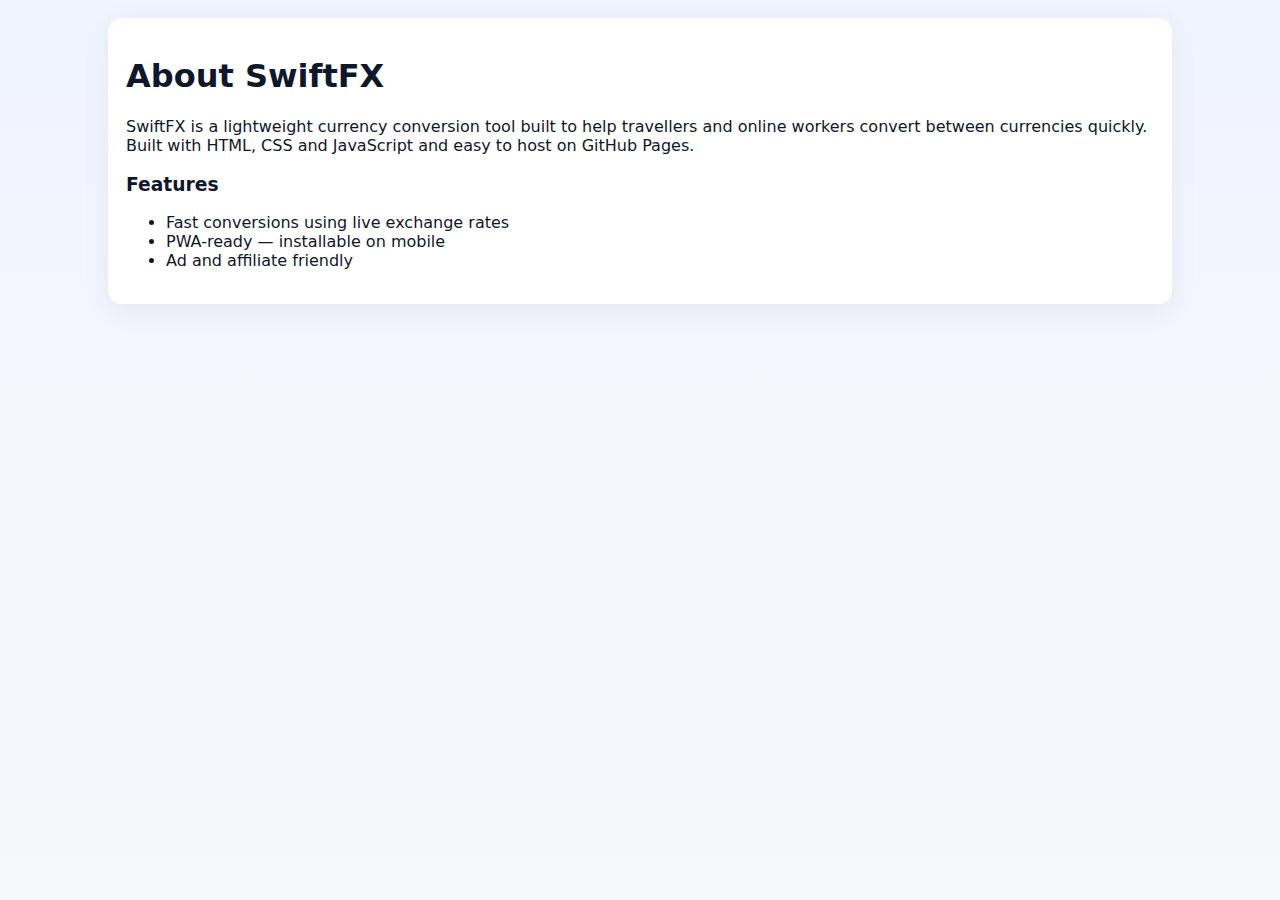
<file: about.html>
<!doctype html>
<html lang="en"><head><meta charset="utf-8"><meta name="viewport" content="width=device-width,initial-scale=1">
<title>About - SwiftFX</title><link rel="stylesheet" href="styles.css"></head>
<body>
  <main class="container">
    <section class="card">
      <h1>About SwiftFX</h1>
      <p>SwiftFX is a lightweight currency conversion tool built to help travellers and online workers convert between currencies quickly. Built with HTML, CSS and JavaScript and easy to host on GitHub Pages.</p>
      <h3>Features</h3>
      <ul>
        <li>Fast conversions using live exchange rates</li>
        <li>PWA-ready — installable on mobile</li>
        <li>Ad and affiliate friendly</li>
      </ul>
    </section>
  </main>
</body></html>
</file>
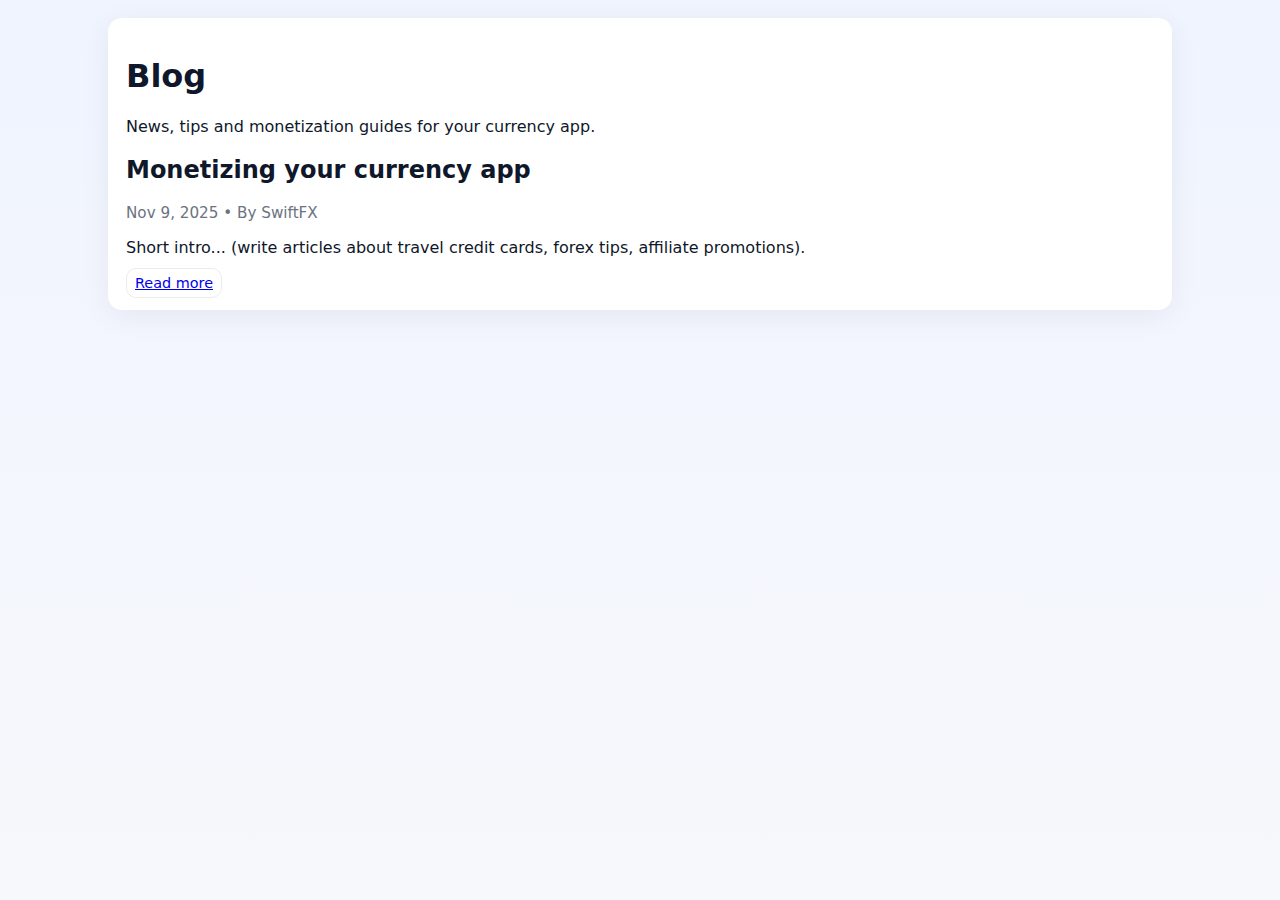
<file: blog.html>
<!doctype html>
<html lang="en"><head><meta charset="utf-8"><meta name="viewport" content="width=device-width,initial-scale=1">
<title>Blog - SwiftFX</title><link rel="stylesheet" href="styles.css"></head>
<body>
  <main class="container">
    <section class="card">
      <h1>Blog</h1>
      <p>News, tips and monetization guides for your currency app.</p>

      <article>
        <h2>Monetizing your currency app</h2>
        <p class="muted">Nov 9, 2025 • By SwiftFX</p>
        <p>Short intro... (write articles about travel credit cards, forex tips, affiliate promotions).</p>
        <a class="btn small" href="about.html">Read more</a>
      </article>

      <!-- Add more posts, or use a static site generator (Jekyll, Hugo) to create a scalable blog -->
    </section>
  </main>
</body></html>
</file>
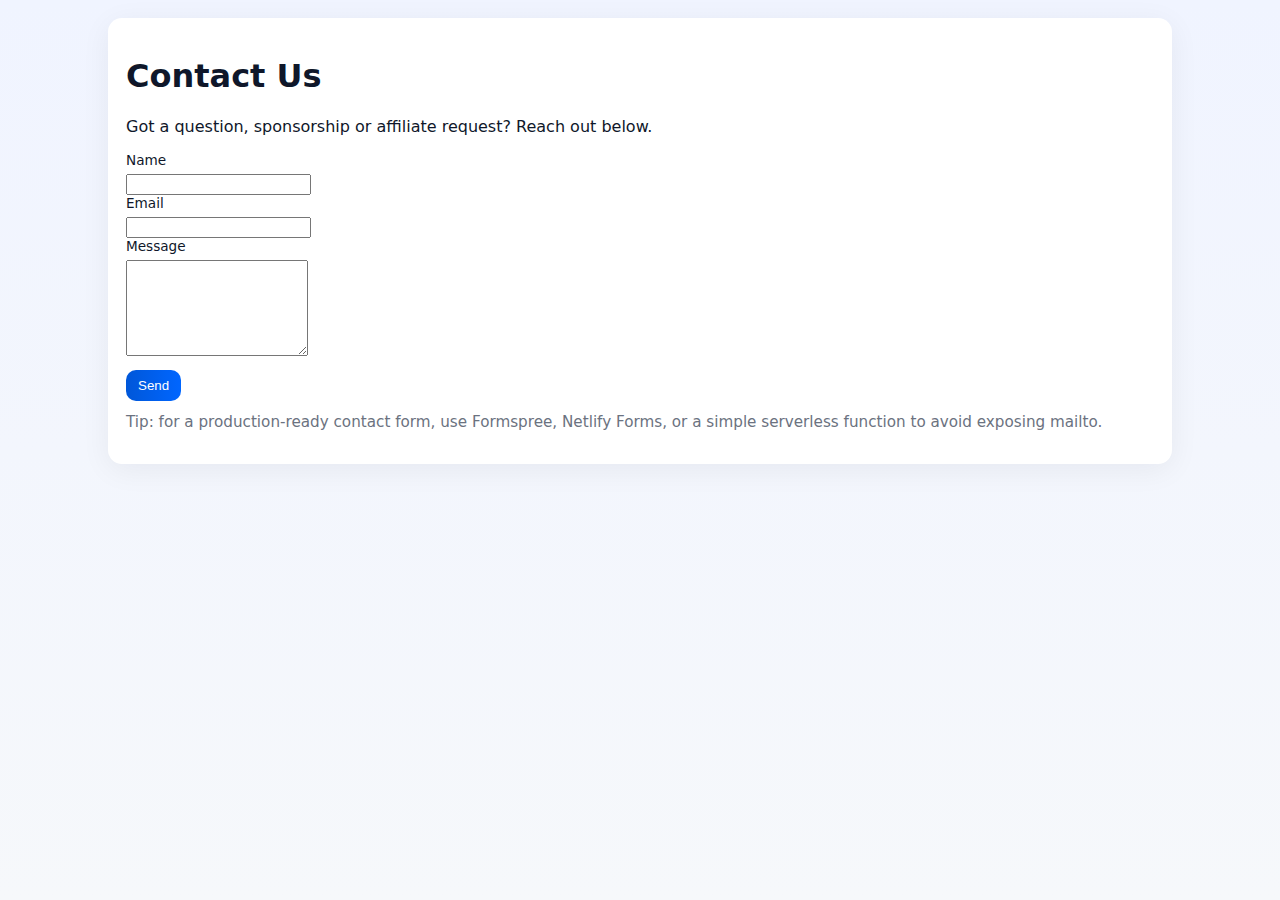
<file: contact.html>
<!doctype html>
<html lang="en"><head><meta charset="utf-8"><meta name="viewport" content="width=device-width,initial-scale=1">
<title>Contact - SwiftFX</title><link rel="stylesheet" href="styles.css"></head>
<body>
  <main class="container">
    <section class="card">
      <h1>Contact Us</h1>
      <p>Got a question, sponsorship or affiliate request? Reach out below.</p>

      <!-- Basic form using mailto as no backend is provided. Replace action with your form backend (Formspree, Netlify Forms, or your server) -->
      <form action="mailto:you@yourdomain.com" method="post" enctype="text/plain">
        <label for="name">Name</label>
        <input id="name" name="name" required>
        <label for="email">Email</label>
        <input id="email" name="email" type="email" required>
        <label for="message">Message</label>
        <textarea id="message" name="message" rows="6" required></textarea>
        <div style="margin-top:10px">
          <button class="btn primary" type="submit">Send</button>
        </div>
      </form>

      <p class="muted" style="margin-top:12px">Tip: for a production-ready contact form, use Formspree, Netlify Forms, or a simple serverless function to avoid exposing mailto.</p>
    </section>
  </main>
</body></html>
</file>
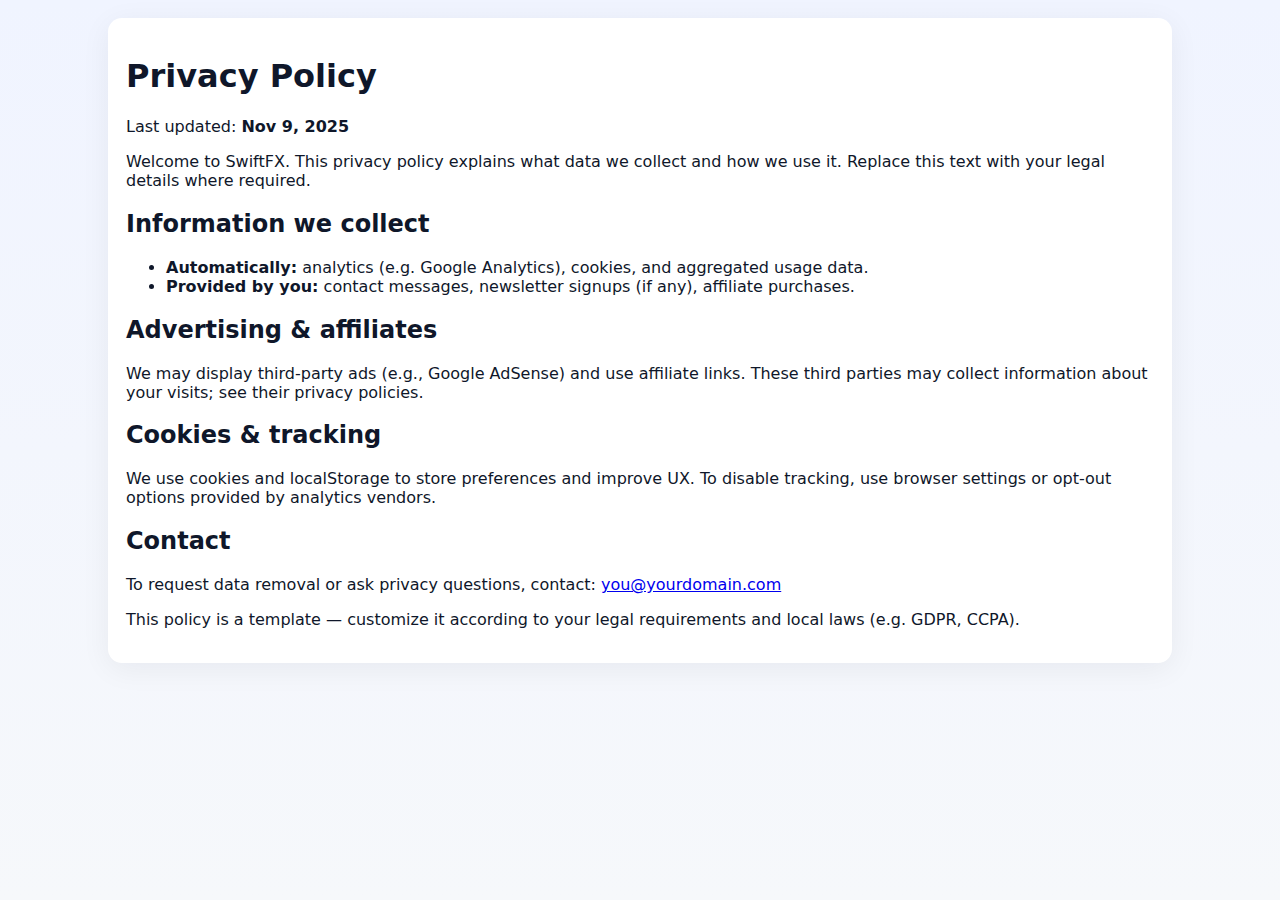
<file: privacy.html>
<!doctype html>
<html lang="en">
<head><meta charset="utf-8"><meta name="viewport" content="width=device-width,initial-scale=1">
<title>Privacy Policy - SwiftFX</title>
<link rel="stylesheet" href="styles.css"></head>
<body>
  <main class="container">
    <section class="card">
      <h1>Privacy Policy</h1>
      <p>Last updated: <strong><!-- DATE -->Nov 9, 2025</strong></p>

      <p>Welcome to SwiftFX. This privacy policy explains what data we collect and how we use it. Replace this text with your legal details where required.</p>

      <h2>Information we collect</h2>
      <ul>
        <li><strong>Automatically:</strong> analytics (e.g. Google Analytics), cookies, and aggregated usage data.</li>
        <li><strong>Provided by you:</strong> contact messages, newsletter signups (if any), affiliate purchases.</li>
      </ul>

      <h2>Advertising & affiliates</h2>
      <p>We may display third-party ads (e.g., Google AdSense) and use affiliate links. These third parties may collect information about your visits; see their privacy policies.</p>

      <h2>Cookies & tracking</h2>
      <p>We use cookies and localStorage to store preferences and improve UX. To disable tracking, use browser settings or opt-out options provided by analytics vendors.</p>

      <h2>Contact</h2>
      <p>To request data removal or ask privacy questions, contact: <a href="mailto:you@yourdomain.com">you@yourdomain.com</a></p>

      <p>This policy is a template — customize it according to your legal requirements and local laws (e.g. GDPR, CCPA).</p>
    </section>
  </main>
</body>
</html>
</file>
<file: styles.css>
:root{
  --bg:#f6f8fb;
  --card:#ffffff;
  --accent:#0057d9;
  --muted:#6b7280;
  --radius:14px;
  --glass: rgba(255,255,255,0.6);
  font-family: Inter, ui-sans-serif, system-ui, -apple-system, "Segoe UI", Roboto, "Helvetica Neue", Arial;
  color-scheme: light;
}

*{box-sizing:border-box}
html,body{height:100%}
body{
  margin:0;
  background:linear-gradient(180deg,#f0f4ff 0%,var(--bg) 100%);
  color:#0f172a;
  -webkit-font-smoothing:antialiased;
  -moz-osx-font-smoothing:grayscale;
}

.container{max-width:1100px;margin:0 auto;padding:18px}

.site-header{background:transparent;padding:12px 0}
.header-inner{display:flex;align-items:center;justify-content:space-between}
.brand{display:flex;align-items:center;text-decoration:none;color:inherit}
.logo{width:42px;height:42px;margin-right:10px}
.nav a{margin-left:14px;color:var(--muted);text-decoration:none}
.btn{padding:8px 12px;border-radius:10px;border:1px solid rgba(0,0,0,0.08);background:#fff;cursor:pointer}
.small{font-size:0.9rem;padding:6px 8px}
.btn.primary{background:linear-gradient(90deg,var(--accent),#0066ff);color:white;border:none}
.btn.outline{background:transparent;border:1px solid rgba(0,0,0,0.06)}

.main{display:grid;grid-template-columns:1fr 340px;gap:20px;align-items:start;padding-bottom:40px}
@media (max-width:880px){
  .main{grid-template-columns:1fr}
}

.card{background:var(--card);border-radius:var(--radius);padding:18px;box-shadow:0 6px 30px rgba(16,24,40,0.06)}
.converter-card h1{margin:6px 0 2px;font-size:1.6rem}
.muted{color:var(--muted);font-size:0.95rem}
.converter-grid{display:grid;grid-template-columns:1fr 1fr 1fr 1fr;gap:10px;margin-top:14px}
@media (max-width:720px){.converter-grid{grid-template-columns:1fr 1fr}}

label{display:block;font-size:0.85rem;margin-bottom:6px}
input[type="number"], select{width:100%;padding:10px;border-radius:10px;border:1px solid #e6e9ef;background:#fbfdff}

.result-row{display:flex;justify-content:space-between;align-items:center;margin-top:12px}
.result{font-size:1.4rem;font-weight:600}
.actions{display:flex;gap:10px;align-items:center;margin-top:12px}

.more{margin-top:12px}
.ads-placeholder{margin-top:14px;padding:10px;border-radius:10px;background:#fafafa;border:1px dashed #e6eefc;text-align:center}
.promo-card ul{padding-left:18px}
.site-footer{padding:18px 0;color:var(--muted)}
.site-footer .container{display:flex;justify-content:space-between;align-items:center}
@media (max-width:600px){.site-footer .container{flex-direction:column;gap:10px}}
</file>
